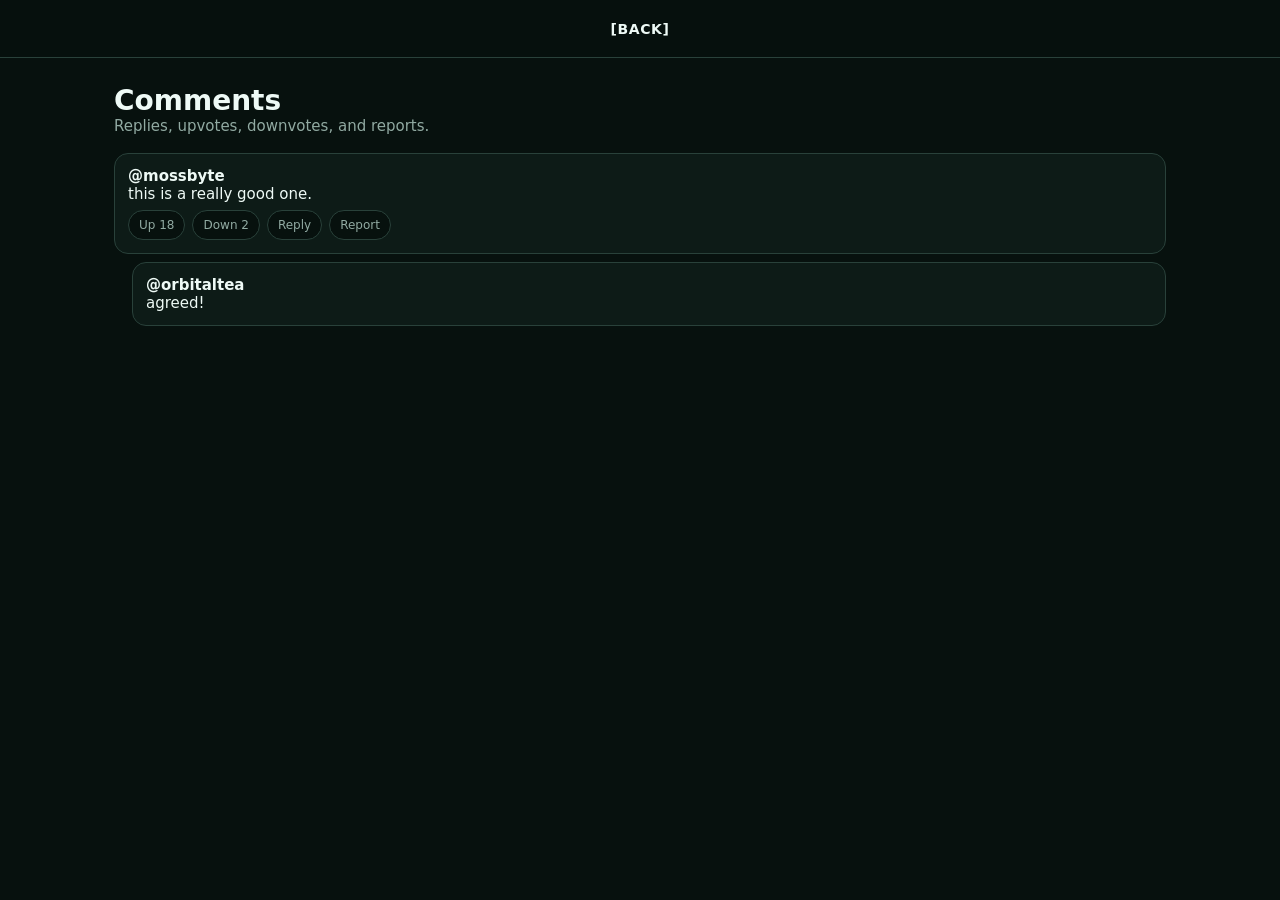
<file: comments.html>
<!doctype html><html lang="en"><head><meta charset="utf-8"><meta name="viewport" content="width=device-width,initial-scale=1"><title>Comments</title><link rel="stylesheet" href="styles.css"></head><body><header class="top"><a class="ico" href="post.html">[BACK]</a><div class="brand">Comments</div></header><main><div class="head"><div><h1>Comments</h1><div class="muted">Replies, upvotes, downvotes, and reports.</div></div></div><div class="notice"><b>@mossbyte</b><br>this is a really good one.<div class="tabs"><span class="pill">Up 18</span><span class="pill">Down 2</span><span class="pill">Reply</span><span class="pill">Report</span></div></div><div class="notice" style="margin-left:18px"><b>@orbitaltea</b><br>agreed!</div></main></body></html>
</file>
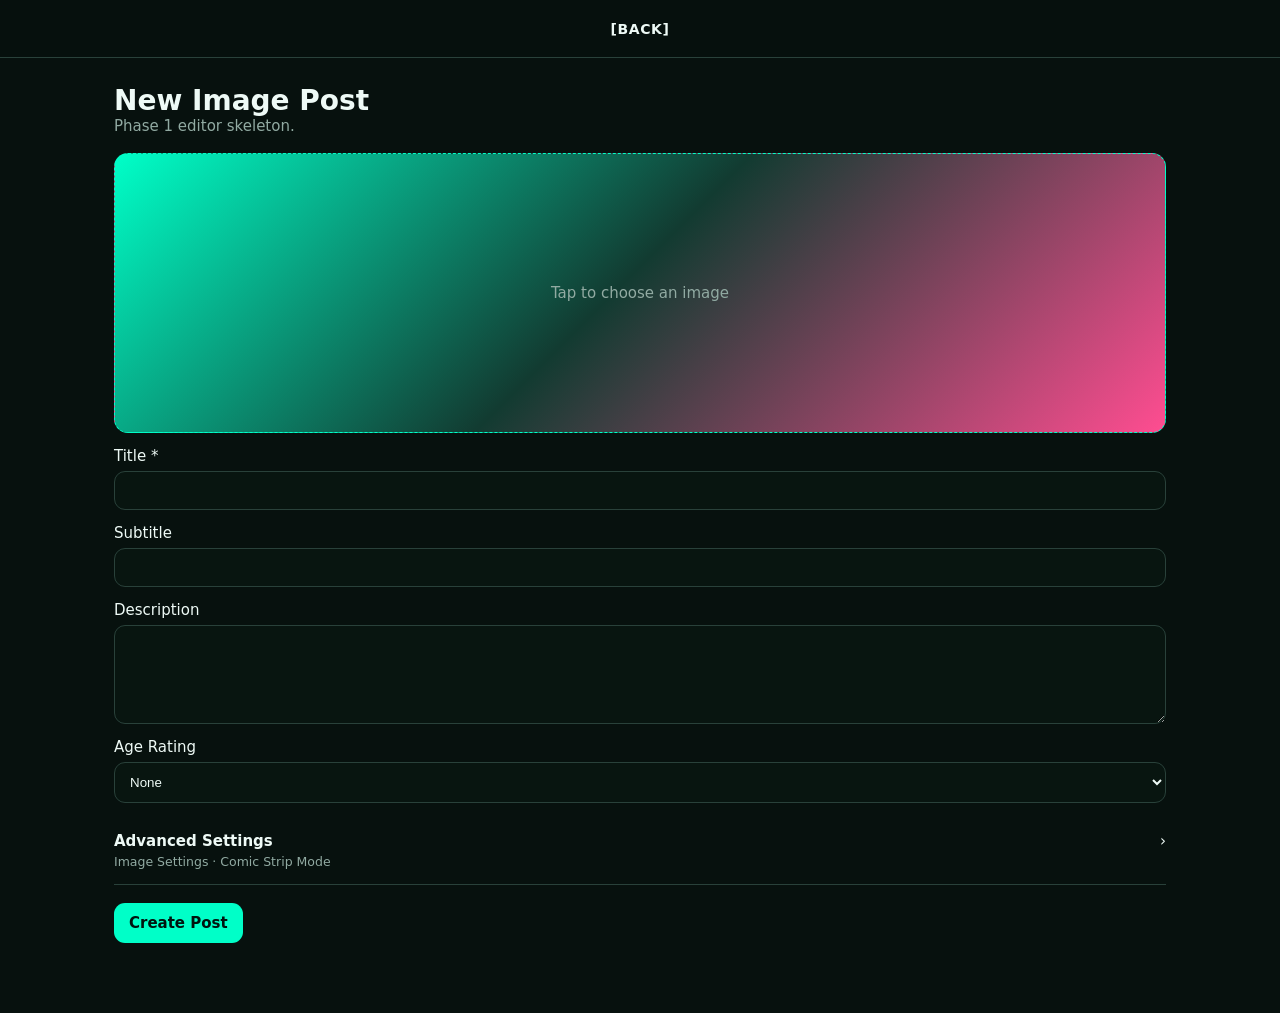
<file: create-image.html>
<!doctype html><html lang="en"><head><meta charset="utf-8"><meta name="viewport" content="width=device-width,initial-scale=1"><title>New Image Post</title><link rel="stylesheet" href="styles.css"></head><body><header class="top"><a class="ico" href="create.html">[BACK]</a><div class="brand">New Image Post</div></header><main><div class="head"><div><h1>New Image Post</h1><div class="muted">Phase 1 editor skeleton.</div></div></div><div class="media upload">Tap to choose an image</div><div class="field"><label>Title *</label><input></div><div class="field"><label>Subtitle</label><input></div><div class="field"><label>Description</label><textarea rows="5"></textarea></div><div class="field"><label>Age Rating</label><select><option>None</option><option>16+</option><option>18+</option></select></div><button class="setting"><span><b>Advanced Settings</b><small>Image Settings · Comic Strip Mode</small></span>›</button><a class="primary" style="margin-top:18px" href="index.html">Create Post</a></main></body></html>
</file>
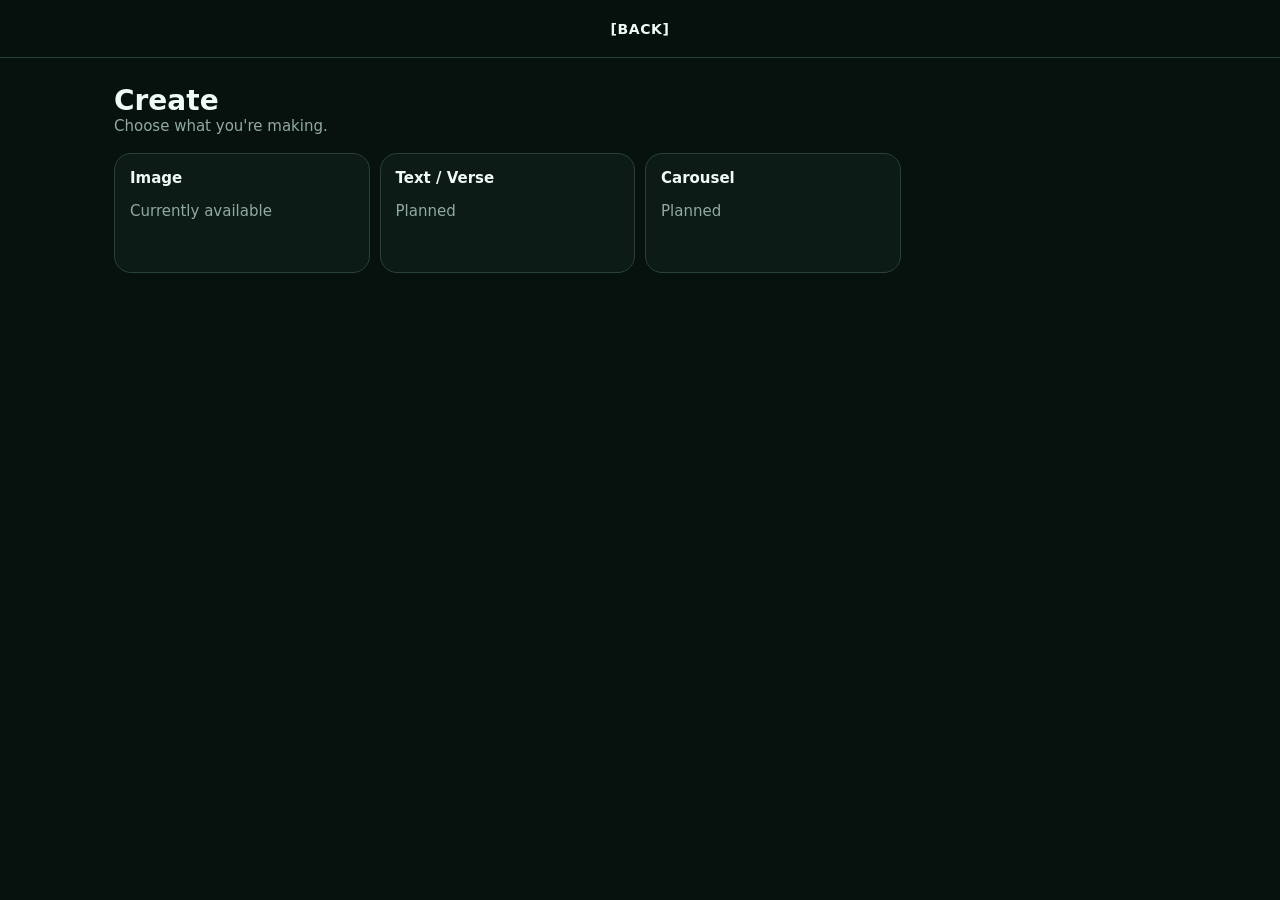
<file: create.html>
<!doctype html><html lang="en"><head><meta charset="utf-8"><meta name="viewport" content="width=device-width,initial-scale=1"><title>Create</title><link rel="stylesheet" href="styles.css"></head><body><header class="top"><a class="ico" href="index.html">[BACK]</a><div class="brand">Create</div></header><main><div class="head"><div><h1>Create</h1><div class="muted">Choose what you're making.</div></div></div><div class="collections"><a class="collection" href="create-image.html"><b>Image</b><p class="muted">Currently available</p></a><div class="collection"><b>Text / Verse</b><p class="muted">Planned</p></div><div class="collection"><b>Carousel</b><p class="muted">Planned</p></div></div></main></body></html>
</file>
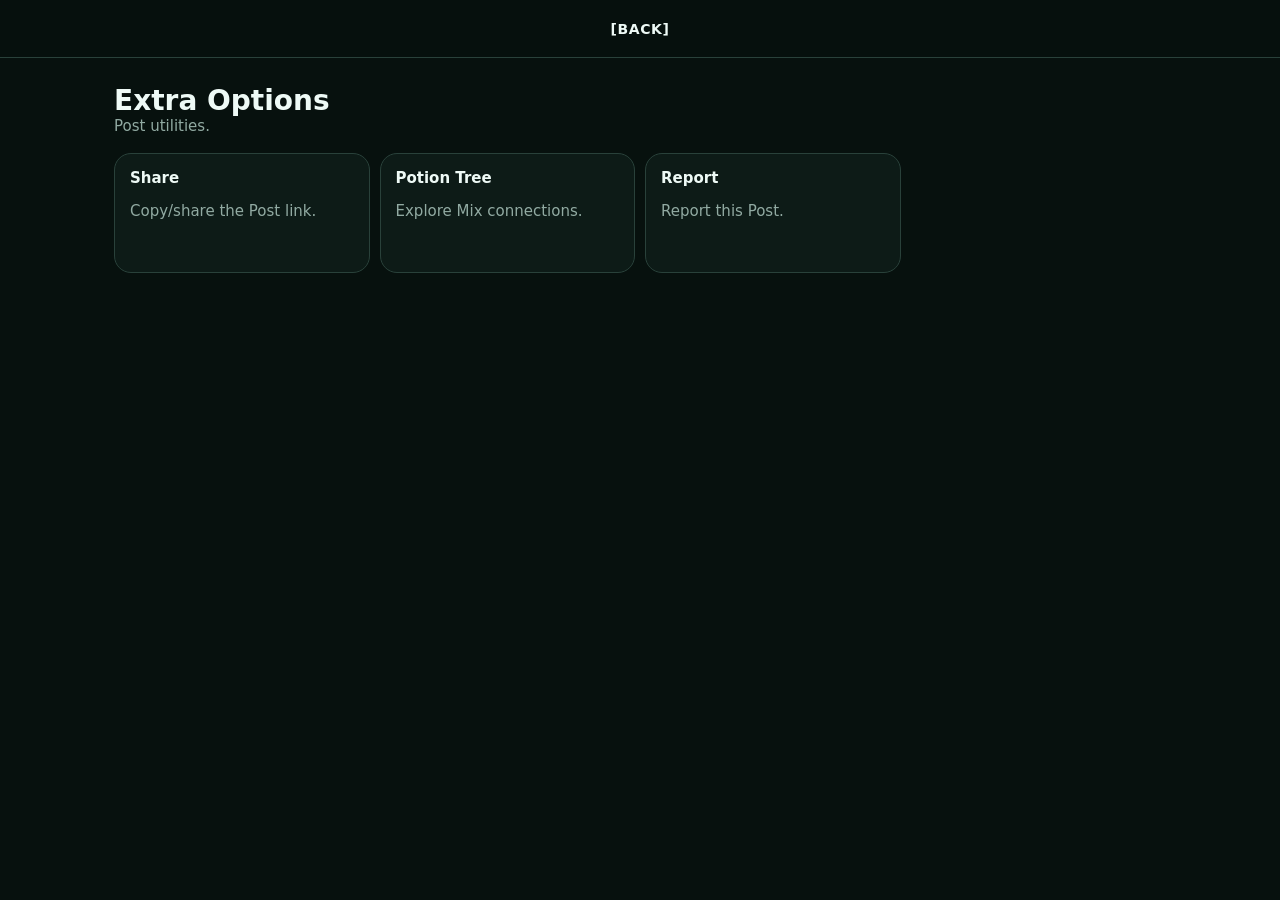
<file: extra.html>
<!doctype html><html lang="en"><head><meta charset="utf-8"><meta name="viewport" content="width=device-width,initial-scale=1"><title>Post Options</title><link rel="stylesheet" href="styles.css"></head><body><header class="top"><a class="ico" href="post.html">[BACK]</a><div class="brand">Post Options</div></header><main><div class="head"><div><h1>Extra Options</h1><div class="muted">Post utilities.</div></div></div><div class="collections"><div class="collection"><b>Share</b><p class="muted">Copy/share the Post link.</p></div><a class="collection" href="tree.html"><b>Potion Tree</b><p class="muted">Explore Mix connections.</p></a><div class="collection"><b>Report</b><p class="muted">Report this Post.</p></div></div></main></body></html>
</file>
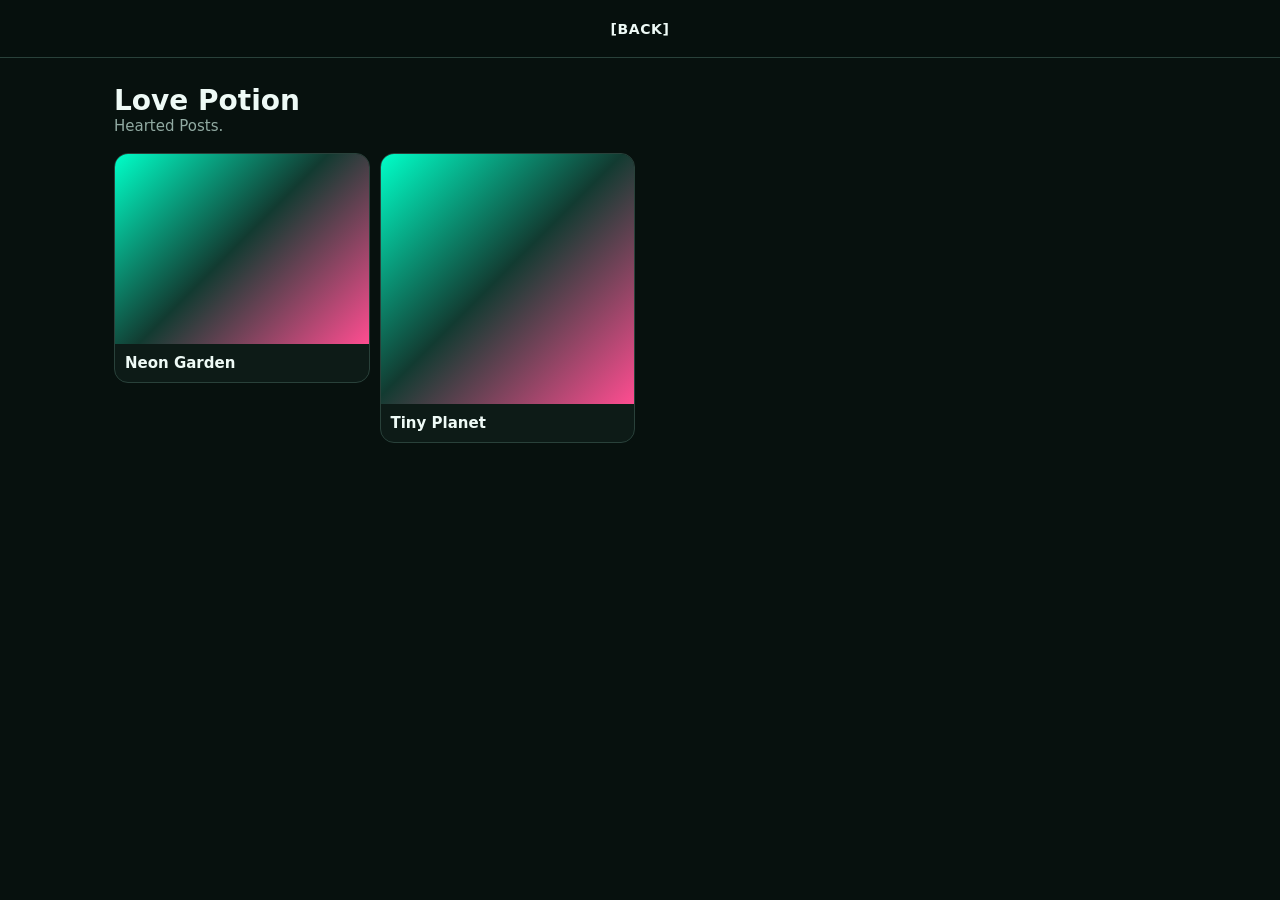
<file: love.html>
<!doctype html><html lang="en"><head><meta charset="utf-8"><meta name="viewport" content="width=device-width,initial-scale=1"><title>Love Potion</title><link rel="stylesheet" href="styles.css"></head><body><header class="top"><a class="ico" href="profile.html">[BACK]</a><div class="brand">Love Potion</div></header><main><div class="head"><div><h1>Love Potion</h1><div class="muted">Hearted Posts.</div></div></div><div class="grid"><a class="card" href="post.html"><div class="media"></div><div class="cardbody"><b>Neon Garden</b></div></a><a class="card" href="post.html"><div class="media tall"></div><div class="cardbody"><b>Tiny Planet</b></div></a></div></main></body></html>
</file>
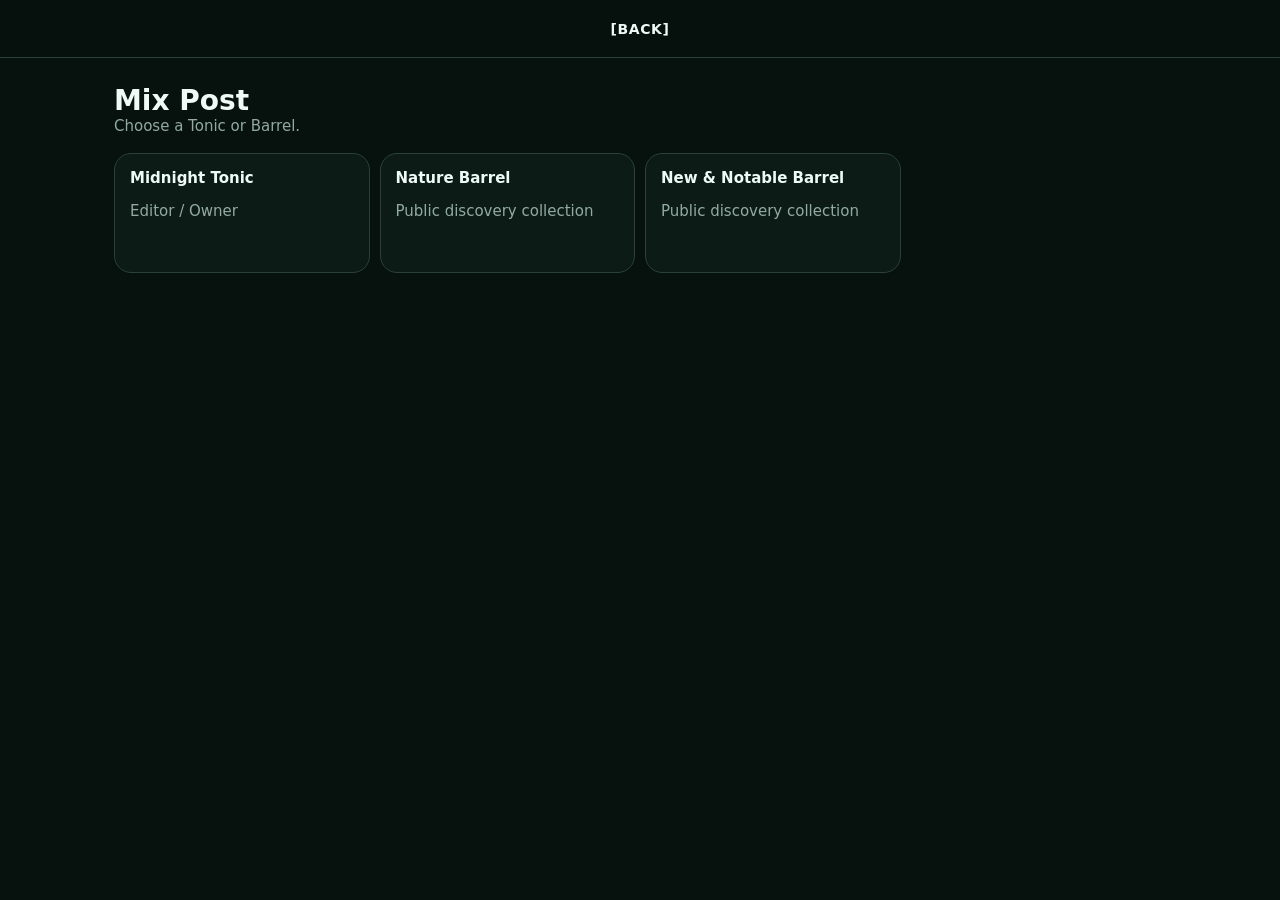
<file: mix.html>
<!doctype html><html lang="en"><head><meta charset="utf-8"><meta name="viewport" content="width=device-width,initial-scale=1"><title>Mix</title><link rel="stylesheet" href="styles.css"></head><body><header class="top"><a class="ico" href="post.html">[BACK]</a><div class="brand">Mix</div></header><main><div class="head"><div><h1>Mix Post</h1><div class="muted">Choose a Tonic or Barrel.</div></div></div><div class="collections"><div class="collection"><b>Midnight Tonic</b><p class="muted">Editor / Owner</p></div><div class="collection"><b>Nature Barrel</b><p class="muted">Public discovery collection</p></div><div class="collection"><b>New &amp; Notable Barrel</b><p class="muted">Public discovery collection</p></div></div></main></body></html>
</file>
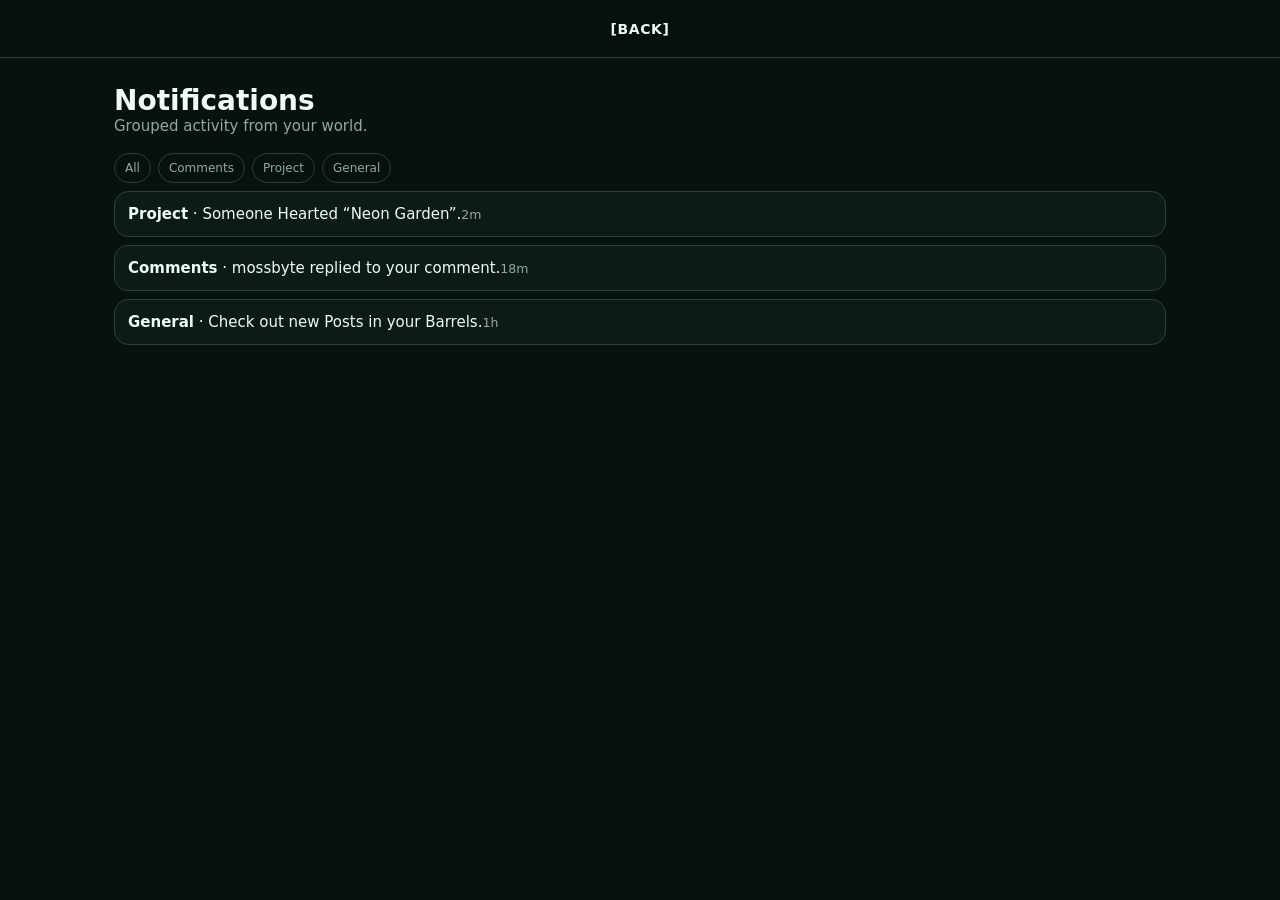
<file: notifications.html>
<!doctype html><html lang="en"><head><meta charset="utf-8"><meta name="viewport" content="width=device-width,initial-scale=1"><title>Notifications</title><link rel="stylesheet" href="styles.css"></head><body><header class="top"><a class="ico" href="profile.html">[BACK]</a><div class="brand">Notifications</div></header><main><div class="head"><div><h1>Notifications</h1><div class="muted">Grouped activity from your world.</div></div></div><div class="tabs"><span class="tab">All</span><span class="tab">Comments</span><span class="tab">Project</span><span class="tab">General</span></div><div class="notice"><b>Project</b> · Someone Hearted “Neon Garden”.<small class="muted">2m</small></div><div class="notice"><b>Comments</b> · mossbyte replied to your comment.<small class="muted">18m</small></div><div class="notice"><b>General</b> · Check out new Posts in your Barrels.<small class="muted">1h</small></div></main></body></html>
</file>
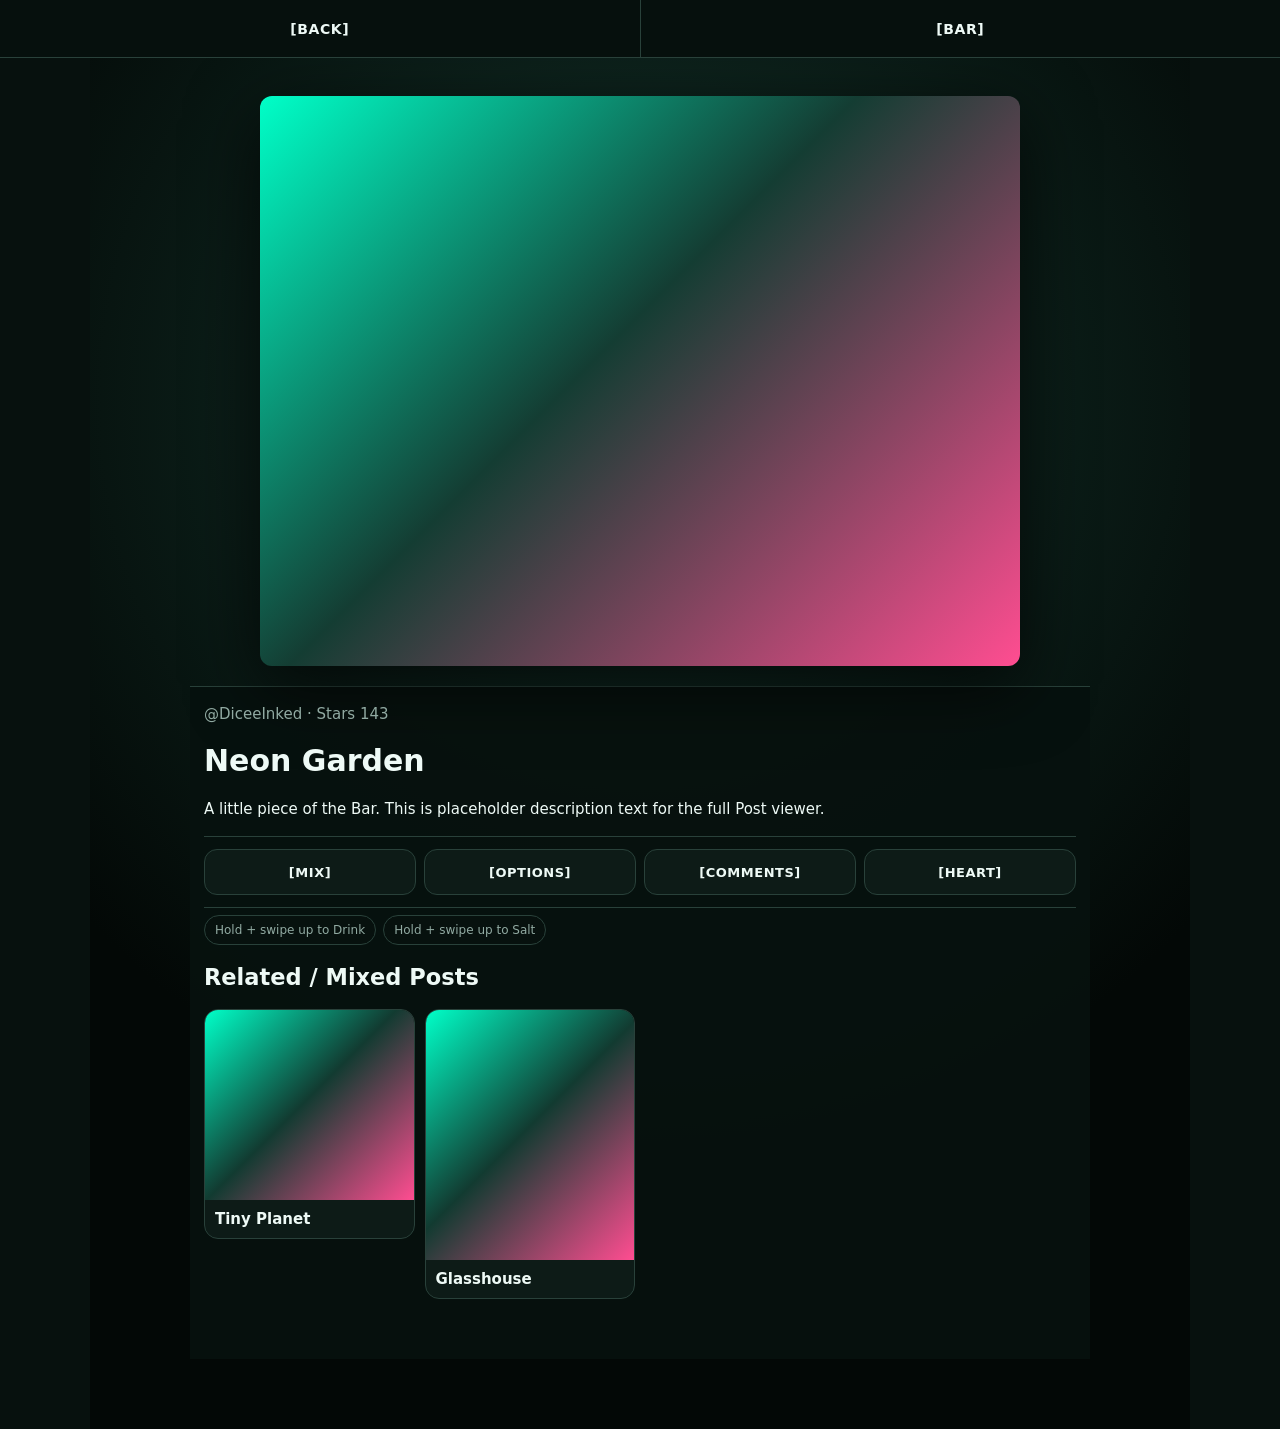
<file: post.html>
<!doctype html><html lang="en"><head><meta charset="utf-8"><meta name="viewport" content="width=device-width,initial-scale=1"><title>Neon Garden</title><link rel="stylesheet" href="styles.css"></head><body><header class="top"><a class="ico" href="index.html">[BACK]</a><div class="brand">Post</div><a class="ico" href="profile.html">[BAR]</a></header><main class="viewer"><div class="hero"><div class="heroimg"></div></div><div class="info"><div class="muted">@DiceeInked · Stars 143</div><h1>Neon Garden</h1><p style="line-height:1.55">A little piece of the Bar. This is placeholder description text for the full Post viewer.</p><div class="actions"><a class="action" href="mix.html">[MIX]</a><a class="action" href="extra.html">[OPTIONS]</a><a class="action" href="comments.html">[COMMENTS]</a><a class="action" href="love.html">[HEART]</a></div><div class="tabs"><span class="pill">Hold + swipe up to Drink</span><span class="pill">Hold + swipe up to Salt</span></div><h2>Related / Mixed Posts</h2><div class="grid"><a class="card" href="post.html"><div class="media"></div><div class="cardbody"><b>Tiny Planet</b></div></a><a class="card" href="post.html"><div class="media tall"></div><div class="cardbody"><b>Glasshouse</b></div></a></div></div></main></body></html>
</file>
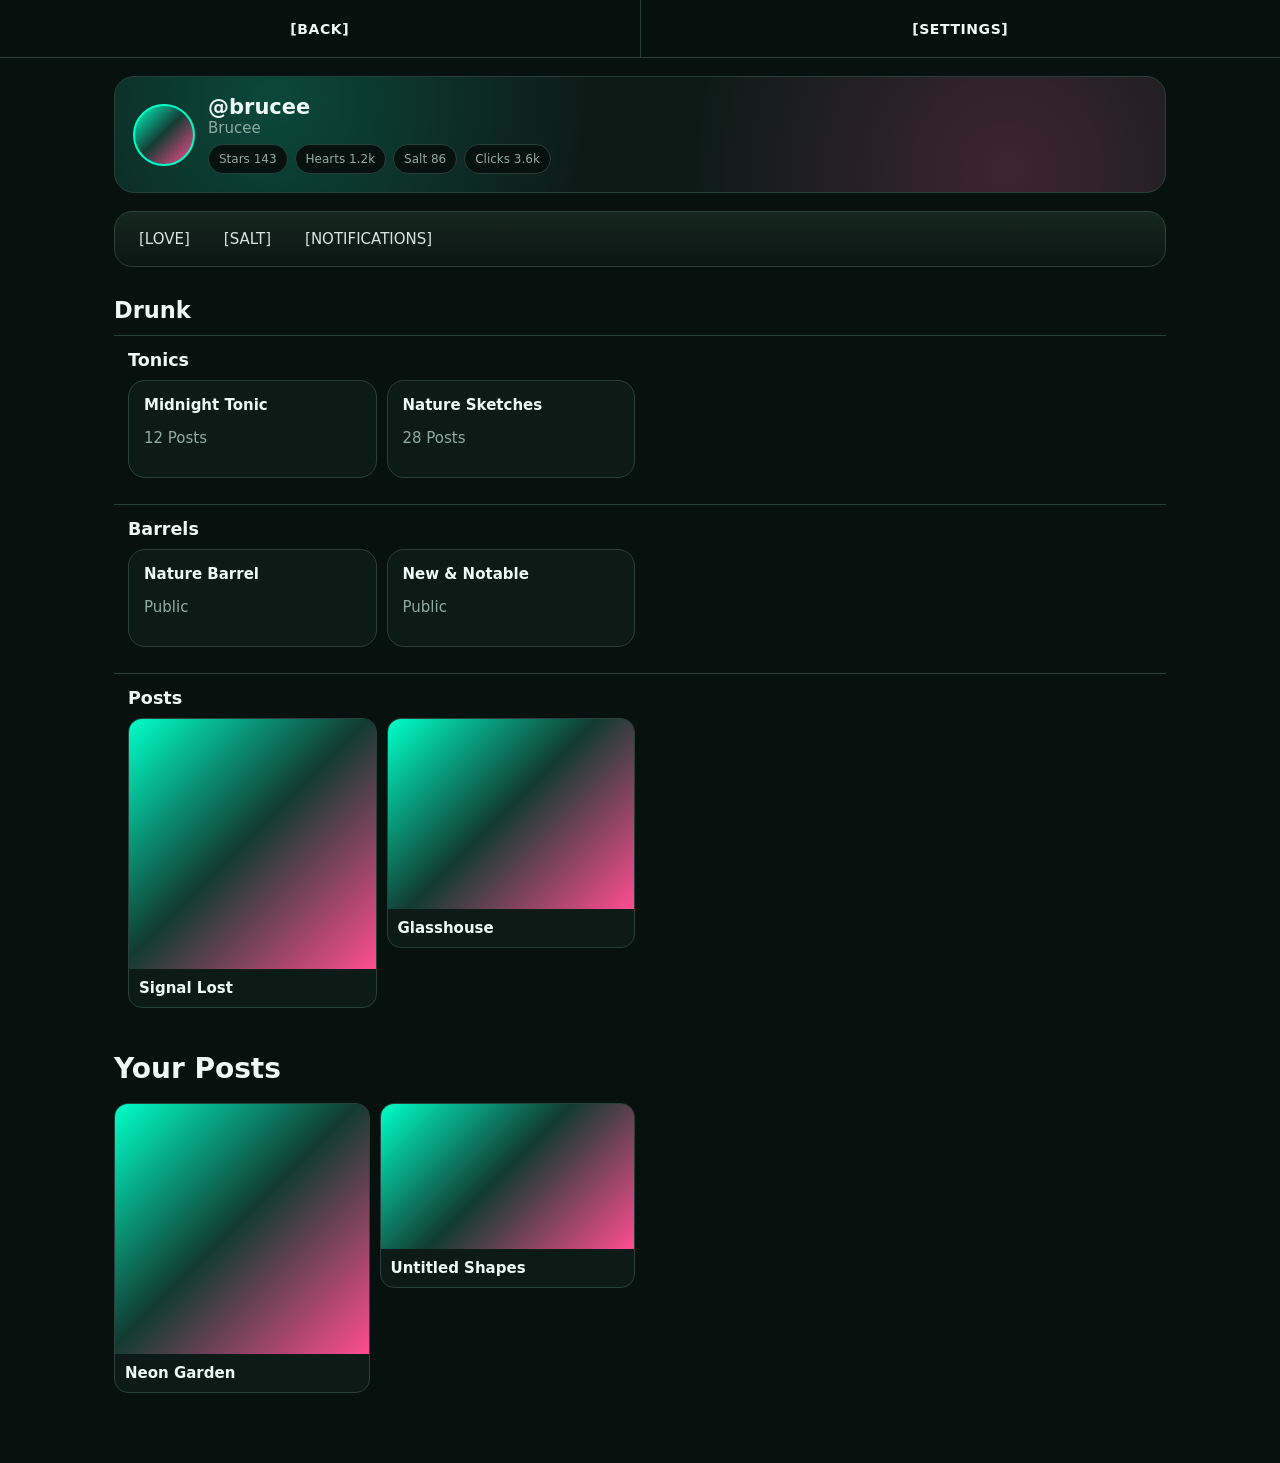
<file: profile.html>
<!doctype html><html lang="en"><head><meta charset="utf-8"><meta name="viewport" content="width=device-width,initial-scale=1"><title>Personal Bar</title><link rel="stylesheet" href="styles.css"></head><body><header class="top"><a class="ico" href="index.html">[BACK]</a><div class="brand">Personal Bar</div><a class="ico" href="settings.html">[SETTINGS]</a></header><main><div class="profile"><div class="avatar"></div><div><b style="font-size:21px">@brucee</b><div class="muted">Brucee</div><div class="stats"><span class="pill">Stars 143</span><span class="pill">Hearts 1.2k</span><span class="pill">Salt 86</span><span class="pill">Clicks 3.6k</span></div></div></div><div class="bar"><a class="barlink" href="love.html">[LOVE]</a><a class="barlink" href="salt.html">[SALT]</a><a class="barlink" href="notifications.html">[NOTIFICATIONS]</a></div><h2 class="shelf-title">Drunk</h2><div class="shelf-flow"><section class="shelf-section"><h3>Tonics</h3><div class="shelf-items"><a class="collection compact" href="#"><b>Midnight Tonic</b><p class="muted">12 Posts</p></a><a class="collection compact" href="#"><b>Nature Sketches</b><p class="muted">28 Posts</p></a></div></section><section class="shelf-section"><h3>Barrels</h3><div class="shelf-items"><a class="collection compact" href="#"><b>Nature Barrel</b><p class="muted">Public</p></a><a class="collection compact" href="#"><b>New &amp; Notable</b><p class="muted">Public</p></a></div></section><section class="shelf-section"><h3>Posts</h3><div class="grid"><a class="card" href="post.html"><div class="media tall"></div><div class="cardbody"><b>Signal Lost</b></div></a><a class="card" href="post.html"><div class="media"></div><div class="cardbody"><b>Glasshouse</b></div></a></div></section></div><div class="head" style="margin-top:30px"><h1>Your Posts</h1></div><div class="grid"><a class="card" href="post.html"><div class="media tall"></div><div class="cardbody"><b>Neon Garden</b></div></a><a class="card" href="post.html"><div class="media wide"></div><div class="cardbody"><b>Untitled Shapes</b></div></a></div></main></body></html>
</file>
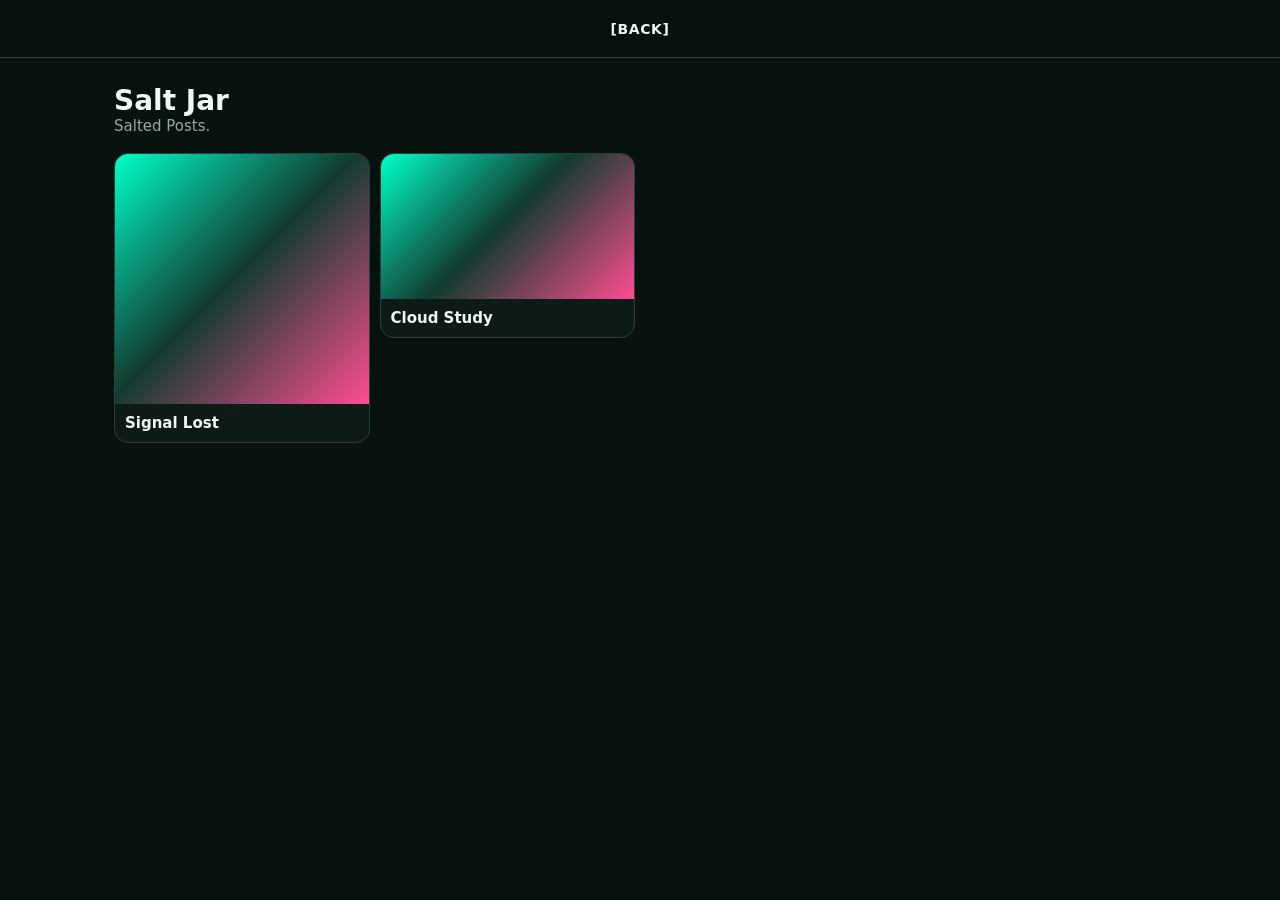
<file: salt.html>
<!doctype html><html lang="en"><head><meta charset="utf-8"><meta name="viewport" content="width=device-width,initial-scale=1"><title>Salt Jar</title><link rel="stylesheet" href="styles.css"></head><body><header class="top"><a class="ico" href="profile.html">[BACK]</a><div class="brand">Salt Jar</div></header><main><div class="head"><div><h1>Salt Jar</h1><div class="muted">Salted Posts.</div></div></div><div class="grid"><a class="card" href="post.html"><div class="media tall"></div><div class="cardbody"><b>Signal Lost</b></div></a><a class="card" href="post.html"><div class="media wide"></div><div class="cardbody"><b>Cloud Study</b></div></a></div></main></body></html>
</file>
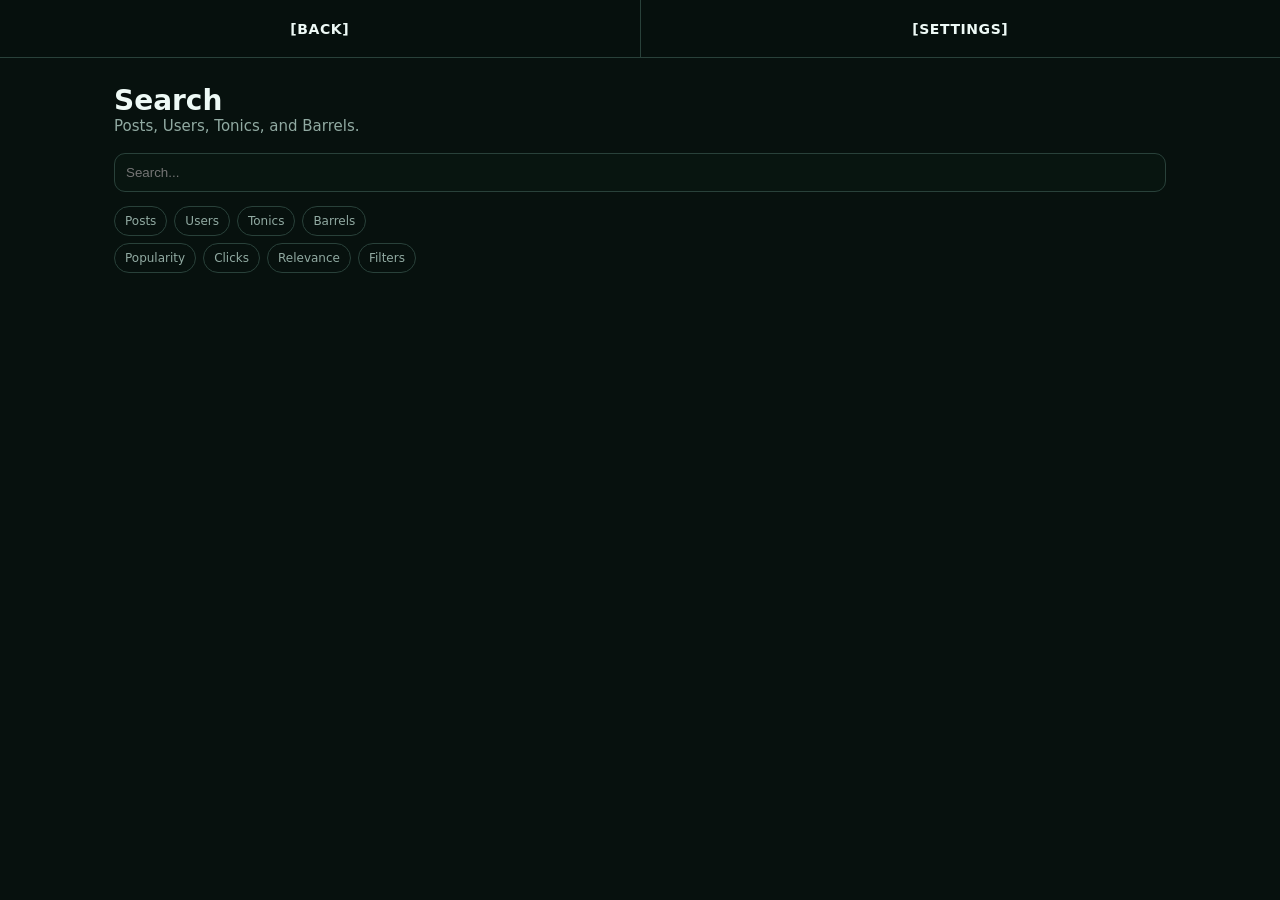
<file: search.html>
<!doctype html><html lang="en"><head><meta charset="utf-8"><meta name="viewport" content="width=device-width,initial-scale=1"><title>Search</title><link rel="stylesheet" href="styles.css"></head><body><header class="top"><a class="ico" href="index.html">[BACK]</a><div class="brand">Search</div><a class="ico" href="settings.html">[SETTINGS]</a></header><main><div class="head"><div><h1>Search</h1><div class="muted">Posts, Users, Tonics, and Barrels.</div></div></div><div class="field"><input placeholder="Search..."></div><div class="tabs"><button class="tab">Posts</button><button class="tab">Users</button><button class="tab">Tonics</button><button class="tab">Barrels</button></div><div class="tabs"><button class="tab">Popularity</button><button class="tab">Clicks</button><button class="tab">Relevance</button><button class="tab">Filters</button></div></main></body></html>
</file>
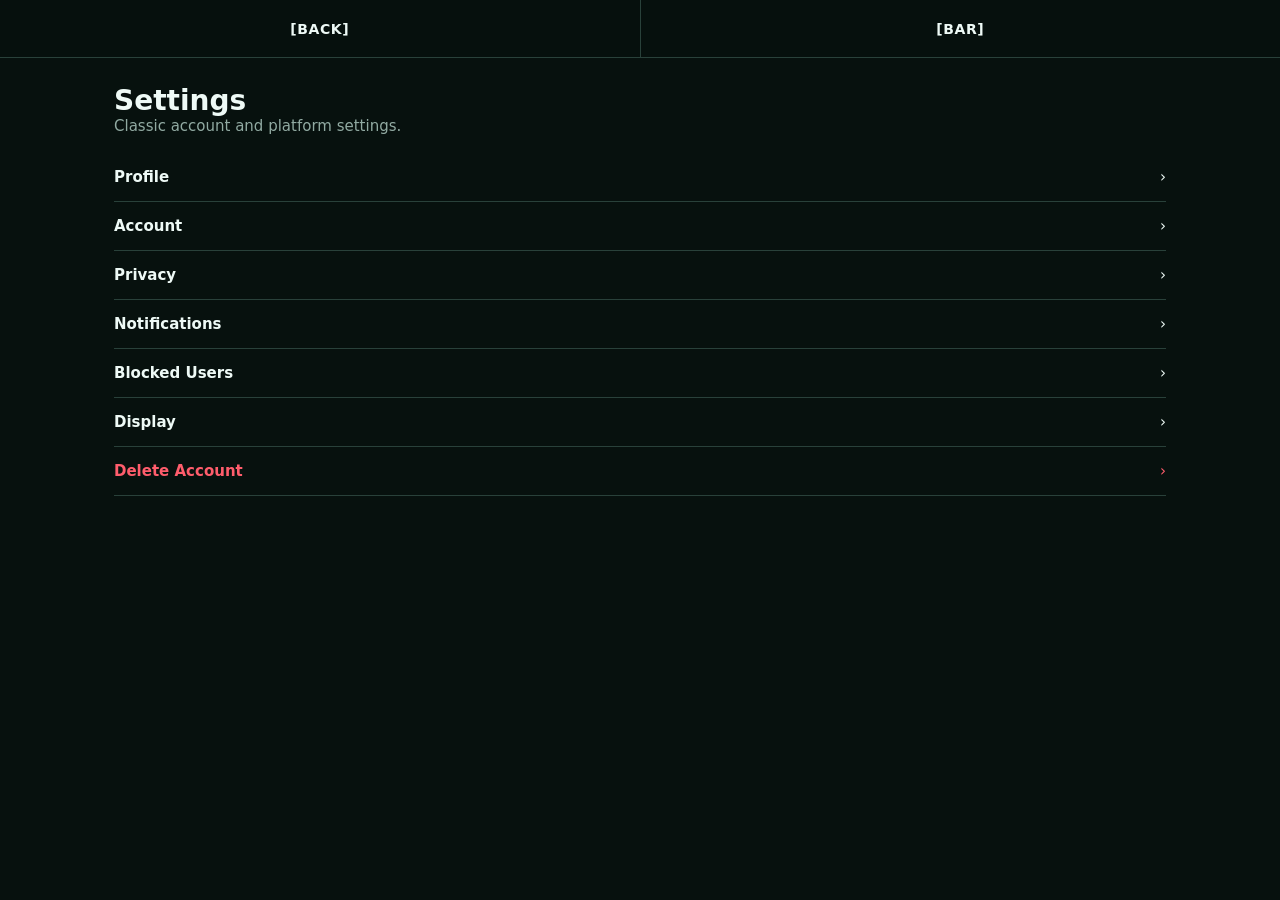
<file: settings.html>
<!doctype html><html lang="en"><head><meta charset="utf-8"><meta name="viewport" content="width=device-width,initial-scale=1"><title>Settings</title><link rel="stylesheet" href="styles.css"></head><body><header class="top"><a class="ico" href="index.html">[BACK]</a><div class="brand">Settings</div><a class="ico" href="profile.html">[BAR]</a></header><main><div class="head"><div><h1>Settings</h1><div class="muted">Classic account and platform settings.</div></div></div><button class="setting"><b>Profile</b><span>›</span></button><button class="setting"><b>Account</b><span>›</span></button><button class="setting"><b>Privacy</b><span>›</span></button><button class="setting"><b>Notifications</b><span>›</span></button><button class="setting"><b>Blocked Users</b><span>›</span></button><button class="setting"><b>Display</b><span>›</span></button><button class="setting danger"><b>Delete Account</b><span>›</span></button></main></body></html>
</file>
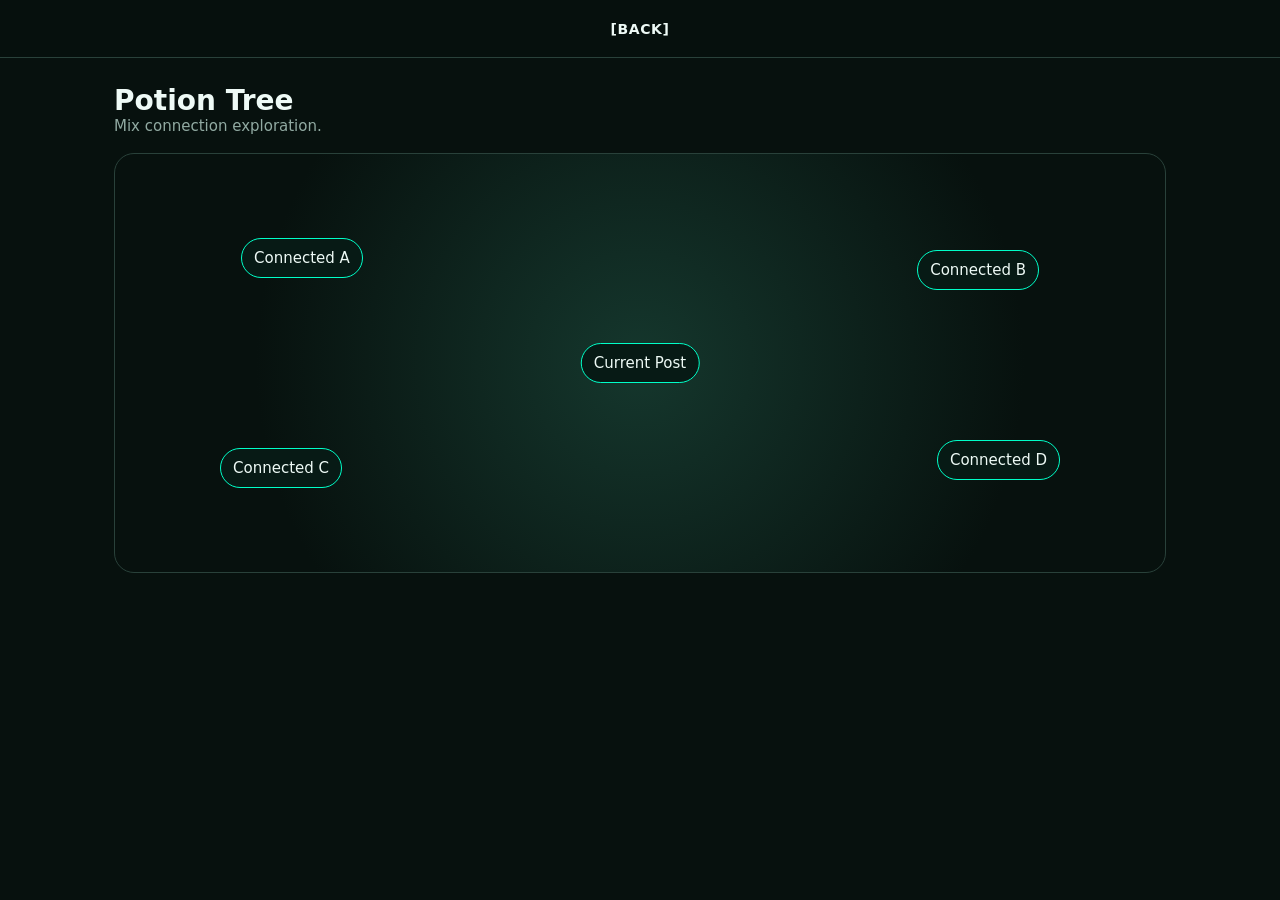
<file: tree.html>
<!doctype html><html lang="en"><head><meta charset="utf-8"><meta name="viewport" content="width=device-width,initial-scale=1"><title>Potion Tree</title><link rel="stylesheet" href="styles.css"></head><body><header class="top"><a class="ico" href="extra.html">[BACK]</a><div class="brand">Potion Tree</div></header><main><div class="head"><div><h1>Potion Tree</h1><div class="muted">Mix connection exploration.</div></div></div><div class="tree"><span class="node center">Current Post</span><span class="node n1">Connected A</span><span class="node n2">Connected B</span><span class="node n3">Connected C</span><span class="node n4">Connected D</span></div></main></body></html>
</file>
<file: styles.css>
:root{--bg:#07110e;--panel:#0d1b17;--line:#29413a;--text:#eefaf6;--muted:#91aaa2;--teal:#00ffc8;--pink:#ff4d91}
*{box-sizing:border-box}
html{background:var(--bg)}
body{margin:0;background:var(--bg);color:var(--text);font:15px system-ui,sans-serif;overflow-x:hidden}
a,button{color:inherit;font:inherit}
a{text-decoration:none}
.top{position:sticky;top:0;z-index:10;display:flex;align-items:stretch;padding:0;height:58px;background:#07110ef2;border-bottom:1px solid var(--line);backdrop-filter:blur(12px)}
.nav{display:flex;align-items:stretch;width:100%;max-width:none;margin:0}
.navlink,.top>.ico{height:58px;display:flex;align-items:center;justify-content:center;flex:1 1 0;min-width:0;border:0;border-left:1px solid var(--line);background:none;font-size:14px;font-weight:700;letter-spacing:.04em;text-transform:uppercase;white-space:nowrap}
.navlink:first-child,.top>.ico:first-child{border-left:0}
.navspacer{display:none}
.navlabel{display:none}
.ico{display:flex;align-items:center;justify-content:center}
.brand{display:none}
main{max-width:1100px;margin:auto;padding:18px 12px 70px}
.head{display:flex;align-items:end;justify-content:space-between;gap:10px;margin:8px 0 18px}
.head h1{margin:0;font-size:28px}
.muted{color:var(--muted)}
.profile{display:flex;gap:13px;align-items:center;padding:18px;border:1px solid var(--line);border-radius:20px;background:radial-gradient(circle at 15% 20%,#00ffc833,transparent 35%),radial-gradient(circle at 85% 80%,#ff4d9133,transparent 35%),var(--panel)}
.avatar{width:62px;height:62px;border-radius:50%;background:linear-gradient(135deg,var(--teal),#143c32 48%,var(--pink));border:2px solid var(--teal)}
.stats,.tabs{display:flex;gap:7px;flex-wrap:wrap;margin-top:7px}
.pill,.tab{padding:7px 10px;border:1px solid var(--line);border-radius:999px;background:#07110e;font-size:12px;color:var(--muted)}
.bar{padding:12px 14px;border:1px solid var(--line);border-radius:18px;background:linear-gradient(#15271f,#0b1713);display:flex;gap:14px;align-items:center;margin:18px 0}
.barlink{padding:6px 10px;color:var(--text);opacity:.9}
.barlink:hover{color:var(--teal)}
.bar .bell{margin-left:auto}
.grid{columns:2 150px;column-gap:10px}
.card{display:block;width:100%;break-inside:avoid;margin:0 0 10px;border:1px solid var(--line);border-radius:14px;overflow:hidden;background:var(--panel)}
.media{height:190px;background:linear-gradient(135deg,var(--teal),#123b31 48%,var(--pink))}
.tall{height:250px}
.wide{height:145px}
.cardbody{padding:10px}
.cardbody small{display:block;color:var(--muted);margin-top:4px}
.collections{display:grid;grid-template-columns:repeat(2,1fr);gap:10px}
.collection{min-height:120px;padding:15px;border:1px solid var(--line);border-radius:17px;background:var(--panel)}
.primary{display:inline-block;border:0;border-radius:11px;padding:11px 15px;background:var(--teal);color:#00140f;font-weight:800}
.field{display:grid;gap:6px;margin:14px 0}
.field input,.field textarea,.field select{width:100%;padding:11px;border-radius:11px;border:1px solid var(--line);background:#081510;color:var(--text)}
.setting{display:flex;justify-content:space-between;width:100%;padding:15px 0;border:0;border-bottom:1px solid var(--line);background:none;text-align:left;color:inherit}
.setting small{display:block;color:var(--muted);margin-top:4px}
.danger{color:#ff5d6c}
.viewer{min-height:calc(100vh - 58px);background:radial-gradient(circle at 50% 25%,#14352c,#030806 65%)}
.hero{min-height:58vh;display:grid;place-items:center;padding:20px}
.heroimg{width:min(92vw,760px);aspect-ratio:4/3;border-radius:12px;background:linear-gradient(135deg,var(--teal),#143d33 45%,var(--pink));box-shadow:0 20px 70px #000b}
.info{max-width:900px;margin:auto;padding:18px 14px 60px;background:#07110ef2;border-top:1px solid var(--line)}
.actions{display:flex;gap:8px;padding:12px 0;border-block:1px solid var(--line);margin-top:15px}
.action{flex:1;min-width:0;height:46px;display:grid;place-items:center;border:1px solid var(--line);border-radius:13px;background:var(--panel);font-size:13px;font-weight:700;letter-spacing:.04em}
.tree{height:420px;border:1px solid var(--line);border-radius:20px;position:relative;background:radial-gradient(circle,#15372d,#07110e 68%)}
.node{position:absolute;padding:10px 12px;border:1px solid var(--teal);border-radius:999px;background:#071a15}
.center{left:50%;top:50%;transform:translate(-50%,-50%)}
.n1{left:12%;top:20%}
.n2{right:12%;top:23%}
.n3{left:10%;bottom:20%}
.n4{right:10%;bottom:22%}
.notice{padding:13px;border:1px solid var(--line);border-radius:14px;background:var(--panel);margin:8px 0}
.upload{height:280px;border-radius:14px;display:grid;place-items:center;border:1px dashed var(--teal);color:var(--muted)}
.shelf-title{margin:30px 0 12px}
.shelf-flow{display:grid;gap:12px}
.shelf-section{padding:14px;border-top:1px solid var(--line)}
.shelf-section h3{margin:0 0 10px}
.shelf-items{display:grid;grid-template-columns:repeat(2,1fr);gap:10px}
.compact{min-height:0}
.compact .media{height:120px}
@media(min-width:760px){.grid{columns:4 170px}.collections{grid-template-columns:repeat(4,1fr)}.shelf-items{grid-template-columns:repeat(4,1fr)}main{padding-inline:24px}}
</file>
